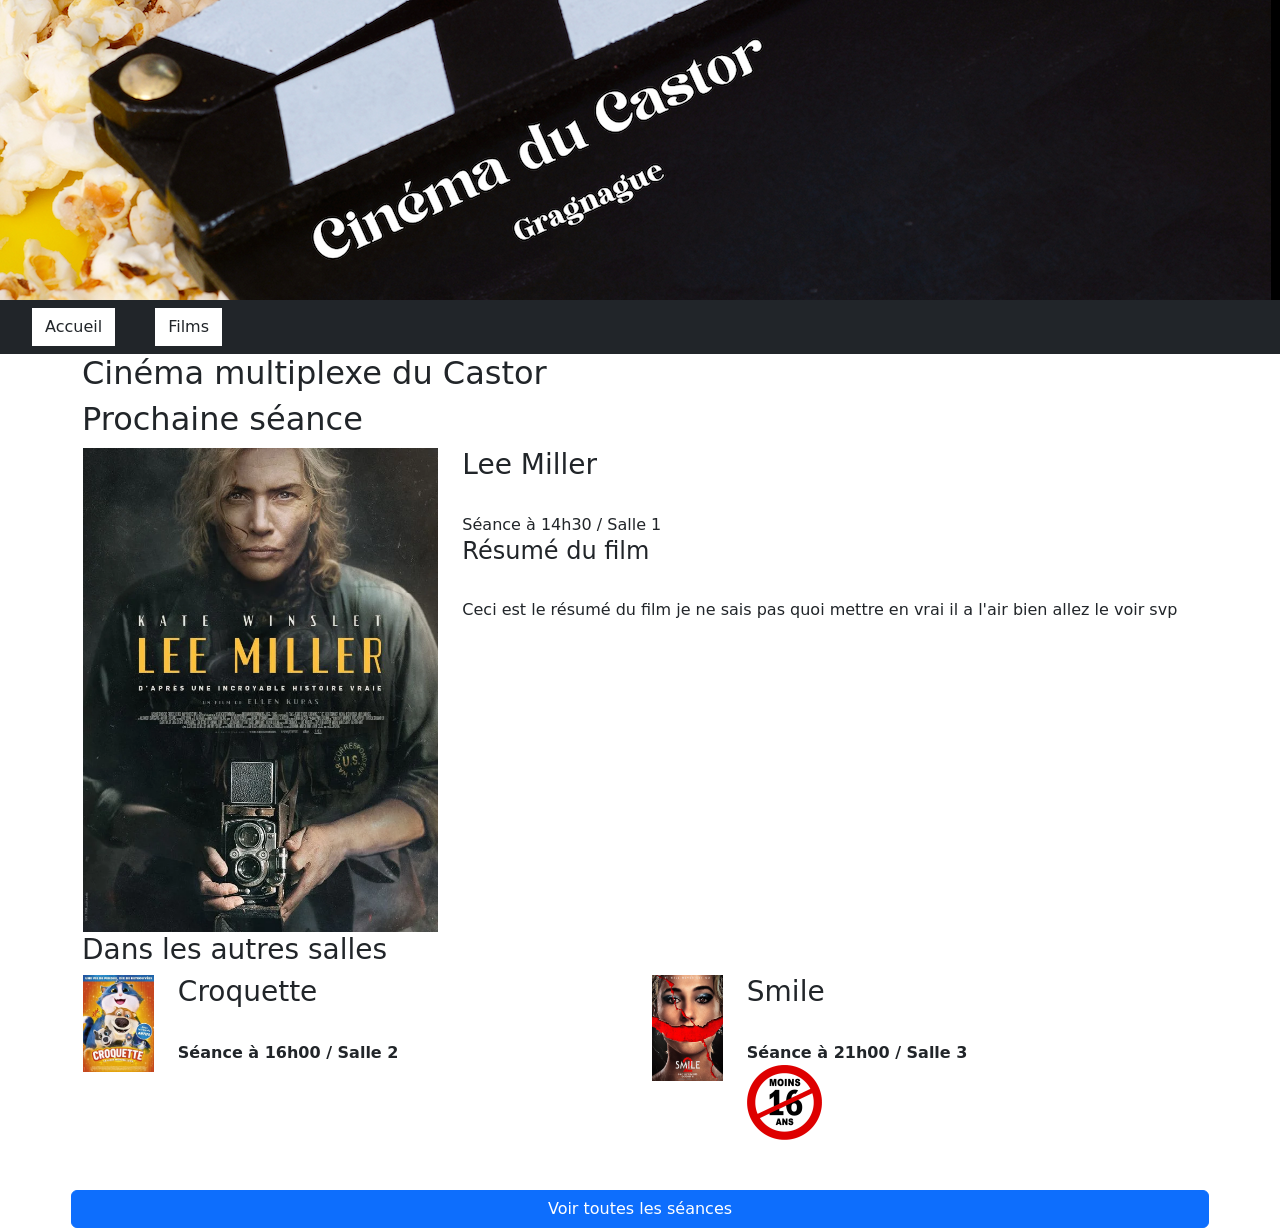
<file: html/index.html>
<!DOCTYPE html>
<html lang="fr">
<head>
    <meta charset="utf-8">
    <meta name="viewport" content="width=device-width, initial-scale=1">
    <title>Bootstrap demo</title>
    <link href="https://cdn.jsdelivr.net/npm/bootstrap@5.3.8/dist/css/bootstrap.min.css" rel="stylesheet" crossorigin="anonymous">
    <link rel="stylesheet" href="style.css">
</head>
<body>
<header>
    <img src="images/banner.png">
</header>
<nav class="navbar navbar-expand-sm bg-dark navbar-dark">
    <div class="container-fluid">
        <button class="navbar-toggler" type="button" data-bs-toggle="collapse" data-bs-target="#menu">
            <span class="navbar-toggler-icon"></span>
        </button>
        <div class="collapse navbar-collapse" id="menu">
            <ul class="navbar-nav text-white">
                <li class="nav-item"><a class="btn" href="index.html">Accueil</a></li>
                <li class="nav-item"><a class="btn" href="seances.html">Films</a></li>
            </ul>
        </div>
    </div>
</nav>
<div class="container">
    <h2>Cinéma multiplexe du Castor</h2>
    <h2>Prochaine séance</h2>
    <div class="row">
        <div class="col-sm-4 bordure"><img src="images/affiche-leemiller.png" class="img-fluid"></div>
        <div class="col-sm-8 bordure">
            <h3 class="film">Lee Miller</h3>
            <br>
            Séance à 14h30 / Salle 1
            <br>
            <h4>Résumé du film</h4>
            <br>
            Ceci est le résumé du film je ne sais pas quoi mettre en vrai il a l'air bien allez le voir svp
        </div>
    </div>
</div>
<div class="container">
    <h3>Dans les autres salles</h3>
    <div class="row">
        <div class="col-sm-1 bordure"><img src="images/affiche-croquette.jpg" class="img-fluid"></div>
        <div class="col-sm-5 bordure">
            <h3 class="film">Croquette</h3>
            <br>
            <strong>Séance à 16h00 / Salle 2</strong>
        </div>
        <div class="col-sm-1 bordure"><img src="images/affiche-smile.jpg" class="img-fluid"></div>
        <div class="col-sm-5 bordure">
            <h3 class="film">Smile</h3>
            <br>
            <strong>Séance à 21h00 / Salle 3</strong>
            <img src="images/interdiction-moins-de-16-ans.png" class="img-smile"></div>
    </div>
    <br>
    <br>
    <div class="row">
        <a href="seances.html?_ijt=5o2divvaokm5s4916u6napdsb8&_ij_reload=RELOAD_ON_SAVE" class="btn btn-primary">Voir toutes les séances</a>
    </div>
</div>
<script src="https://cdn.jsdelivr.net/npm/bootstrap@5.3.8/dist/js/bootstrap.bundle.min.js"
        integrity="sha384-FKyoEForCGlyvwx9Hj09JcYn3nv7wiPVlz7YYwJrWVcXK/BmnVDxM+D2scQbITxI"
        crossorigin="anonymous"></script>
<script src="https://cdn.jsdelivr.net/npm/@popperjs/core@2.11.8/dist/umd/popper.min.js"
        integrity="sha384-I7E8VVD/ismYTF4hNIPjVp/Zjvgyol6VFvRkX/vR+Vc4jQkC+hVqc2pM8ODewa9r"
        crossorigin="anonymous"></script>
<script src="https://cdn.jsdelivr.net/npm/bootstrap@5.3.8/dist/js/bootstrap.min.js" crossorigin="anonymous"></script>
</div>
</body>
</html>
</file>
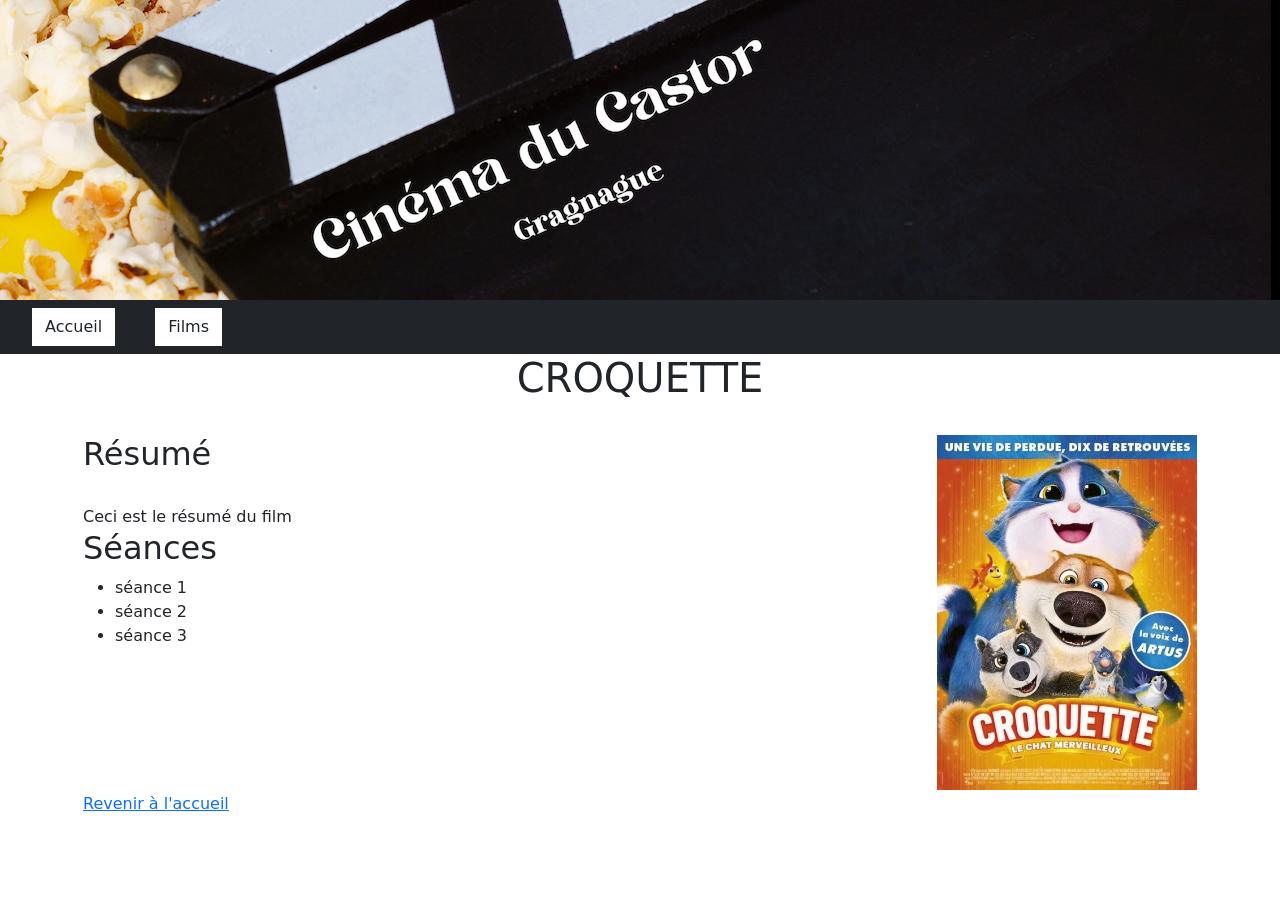
<file: html/film-croquette.html>
<!DOCTYPE html>
<html lang="fr">
<head>
    <meta charset="utf-8">
    <meta name="viewport" content="width=device-width, initial-scale=1">
    <title>Bootstrap demo</title>
    <link href="https://cdn.jsdelivr.net/npm/bootstrap@5.3.8/dist/css/bootstrap.min.css" rel="stylesheet"
          crossorigin="anonymous">
    <link rel="stylesheet" type="text/css" href="style.css">
</head>
<body>
<header>
    <img src="images/banner.png">
</header>
<nav class="navbar navbar-expand-sm bg-dark navbar-dark">
    <div class="container-fluid">
        <button class="navbar-toggler" type="button" data-bs-toggle="collapse" data-bs-target="#menu">
            <span class="navbar-toggler-icon"></span>
        </button>
        <div class="collapse navbar-collapse" id="menu">
            <ul class="navbar-nav text-white">
                <li class="nav-item"><a class="btn" href="index.html">Accueil</a></li>
                <li class="nav-item"><a class="btn" href="seances.html">Films</a></li>
            </ul>
        </div>
    </div>
</nav>
<div class="container">
    <center><h1>CROQUETTE</h1></center>
    <br>
    <div class="row">
        <div class="col-9">
            <h2>Résumé</h2>
            <br>
            Ceci est le résumé du film
            <br>
            <h2>Séances</h2>
            <ul>
                <li>séance 1</li>
                <li>séance 2</li>
                <li>séance 3</li>
            </ul>
        </div>
        <div class="col-3">
            <img src="images/affiche-croquette.jpg" class="img-fluid">
        </div>
    </div>
    <div class="row">
        <a href="index.html?_ijt=5o2divvaokm5s4916u6napdsb8&_ij_reload=RELOAD_ON_SAVE">Revenir à l'accueil</a>
    </div>
</div>
<script src="https://cdn.jsdelivr.net/npm/bootstrap@5.3.8/dist/js/bootstrap.bundle.min.js"
        integrity="sha384-FKyoEForCGlyvwx9Hj09JcYn3nv7wiPVlz7YYwJrWVcXK/BmnVDxM+D2scQbITxI"
        crossorigin="anonymous"></script>
<script src="https://cdn.jsdelivr.net/npm/@popperjs/core@2.11.8/dist/umd/popper.min.js"
        integrity="sha384-I7E8VVD/ismYTF4hNIPjVp/Zjvgyol6VFvRkX/vR+Vc4jQkC+hVqc2pM8ODewa9r"
        crossorigin="anonymous"></script>
<script src="https://cdn.jsdelivr.net/npm/bootstrap@5.3.8/dist/js/bootstrap.min.js" crossorigin="anonymous"></script>
</body>
</html>
</file>
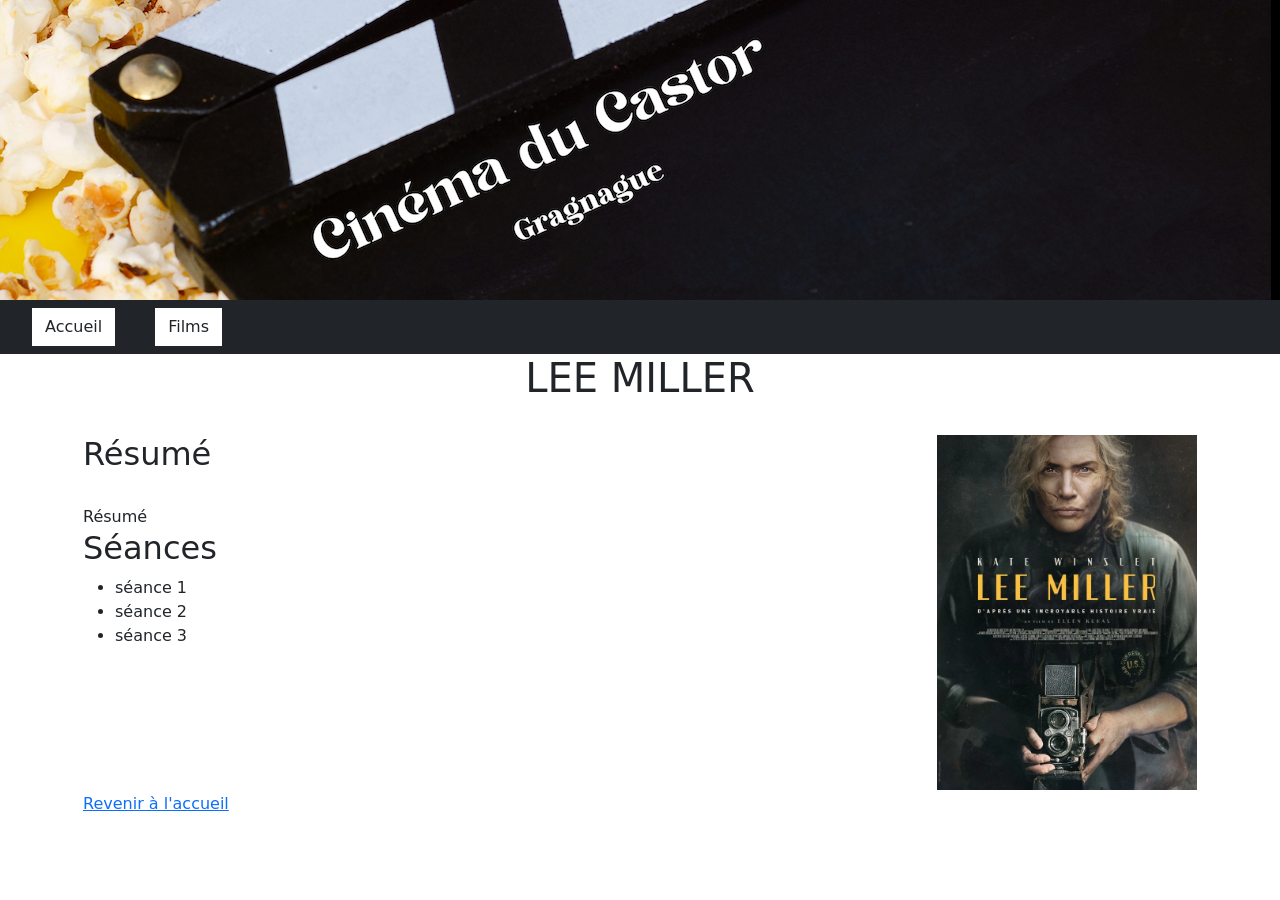
<file: html/film-leemiller.html>
<!DOCTYPE html>
<html lang="fr">
<head>
    <meta charset="utf-8">
    <meta name="viewport" content="width=device-width, initial-scale=1">
    <title>Bootstrap demo</title>
    <link href="https://cdn.jsdelivr.net/npm/bootstrap@5.3.8/dist/css/bootstrap.min.css" rel="stylesheet"
          crossorigin="anonymous">
    <link rel="stylesheet" type="text/css" href="style.css">
</head>
<body>
<header>
    <img src="images/banner.png">
</header>
<nav class="navbar navbar-expand-sm bg-dark navbar-dark">
    <div class="container-fluid">
        <button class="navbar-toggler" type="button" data-bs-toggle="collapse" data-bs-target="#menu">
            <span class="navbar-toggler-icon"></span>
        </button>
        <div class="collapse navbar-collapse" id="menu">
            <ul class="navbar-nav text-white">
                <li class="nav-item"><a class="btn" href="index.html">Accueil</a></li>
                <li class="nav-item"><a class="btn" href="seances.html">Films</a></li>
            </ul>
        </div>
    </div>
</nav>
<div class="container">
    <center><h1>LEE MILLER</h1></center>
    <br>
    <div class="row">
        <div class="col-9">
            <h2>Résumé</h2>
            <br>
            Résumé
            <br>
            <h2>Séances</h2>
            <ul>
                <li>séance 1</li>
                <li>séance 2</li>
                <li>séance 3</li>
            </ul>
        </div>
        <div class="col-3">
            <img src="images/affiche-leemiller.png" class="img-fluid">
        </div>
    </div>
    <div class="row">
        <a href="index.html?_ijt=5o2divvaokm5s4916u6napdsb8&_ij_reload=RELOAD_ON_SAVE">Revenir à l'accueil</a>
    </div>
</div>
<script src="https://cdn.jsdelivr.net/npm/bootstrap@5.3.8/dist/js/bootstrap.bundle.min.js"
        integrity="sha384-FKyoEForCGlyvwx9Hj09JcYn3nv7wiPVlz7YYwJrWVcXK/BmnVDxM+D2scQbITxI"
        crossorigin="anonymous"></script>
<script src="https://cdn.jsdelivr.net/npm/@popperjs/core@2.11.8/dist/umd/popper.min.js"
        integrity="sha384-I7E8VVD/ismYTF4hNIPjVp/Zjvgyol6VFvRkX/vR+Vc4jQkC+hVqc2pM8ODewa9r"
        crossorigin="anonymous"></script>
<script src="https://cdn.jsdelivr.net/npm/bootstrap@5.3.8/dist/js/bootstrap.min.js" crossorigin="anonymous"></script>
</body>
</html>
</file>
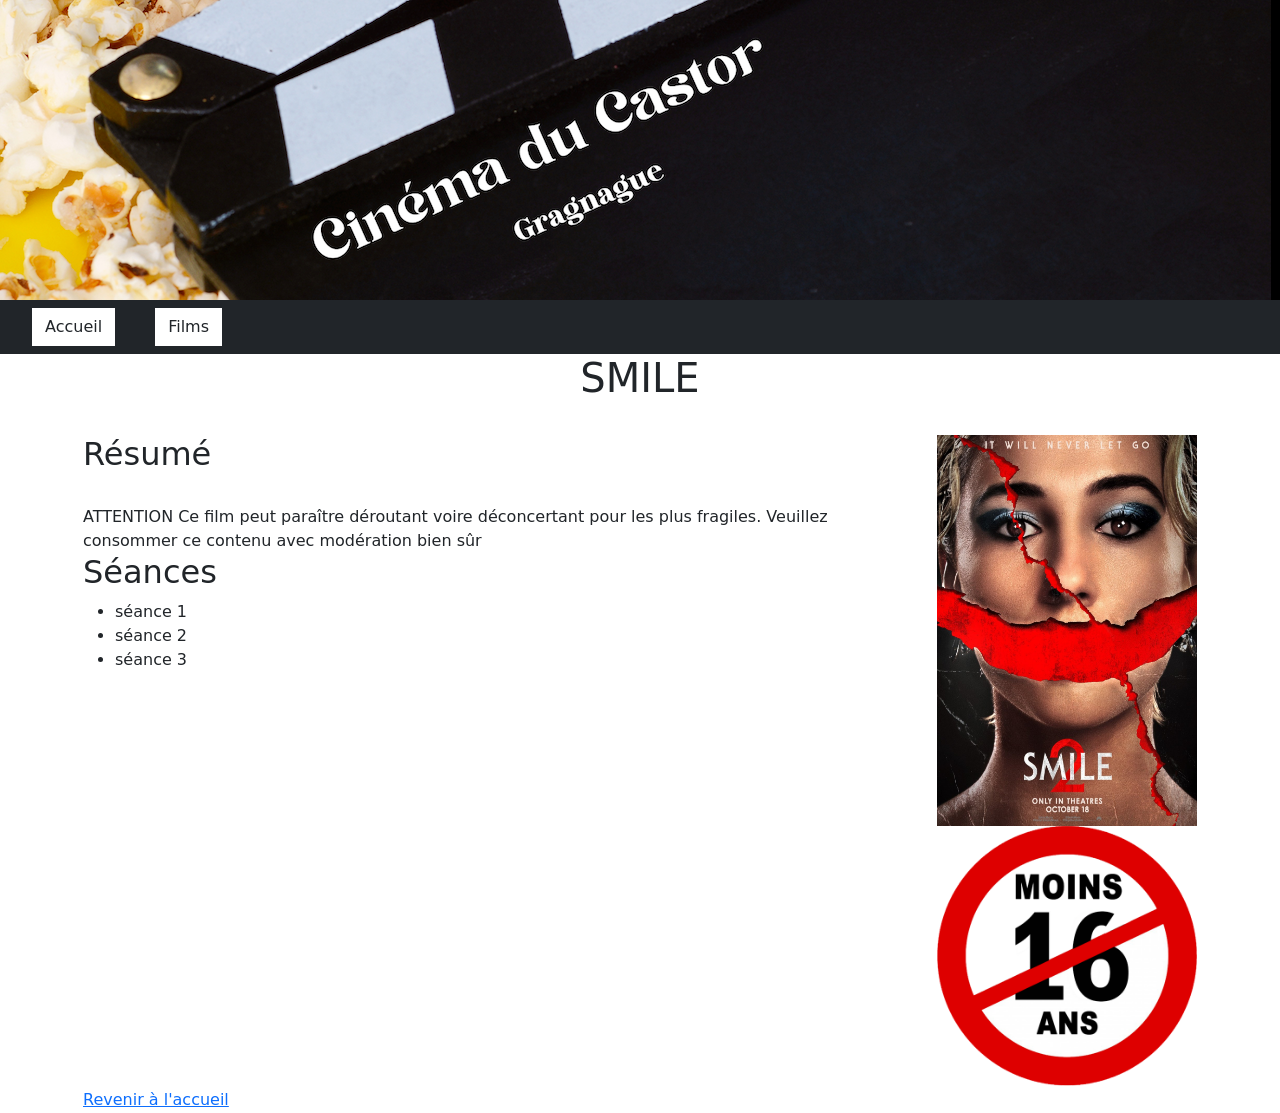
<file: html/film-smile.html>
<!DOCTYPE html>
<html lang="fr">
<head>
    <meta charset="utf-8">
    <meta name="viewport" content="width=device-width, initial-scale=1">
    <title>Bootstrap demo</title>
    <link href="https://cdn.jsdelivr.net/npm/bootstrap@5.3.8/dist/css/bootstrap.min.css" rel="stylesheet"
          crossorigin="anonymous">
    <link rel="stylesheet" type="text/css" href="style.css">
</head>
<body>
<header>
    <img src="images/banner.png">
</header>
<nav class="navbar navbar-expand-sm bg-dark navbar-dark">
    <div class="container-fluid">
        <button class="navbar-toggler" type="button" data-bs-toggle="collapse" data-bs-target="#menu">
            <span class="navbar-toggler-icon"></span>
        </button>
        <div class="collapse navbar-collapse" id="menu">
            <ul class="navbar-nav text-white">
                <li class="nav-item"><a class="btn" href="index.html">Accueil</a></li>
                <li class="nav-item"><a class="btn" href="seances.html">Films</a></li>
            </ul>
        </div>
    </div>
</nav>
<div class="container">
    <center><h1>SMILE</h1></center>
    <br>
    <div class="row">
        <div class="col-9">
            <h2>Résumé</h2>
            <br>
            ATTENTION Ce film peut paraître déroutant voire déconcertant pour les plus fragiles. Veuillez consommer ce contenu avec modération bien sûr
            <br>
            <h2>Séances</h2>
            <ul>
                <li>séance 1</li>
                <li>séance 2</li>
                <li>séance 3</li>
            </ul>
        </div>
        <div class="col-3">
            <img src="images/affiche-smile.jpg" class="img-fluid">
            <img src="images/interdiction-moins-de-16-ans.png" class="img-fluid">
        </div>
    </div>
    <div class="row">
        <a href="index.html?_ijt=5o2divvaokm5s4916u6napdsb8&_ij_reload=RELOAD_ON_SAVE">Revenir à l'accueil</a>
    </div>
</div>
<script src="https://cdn.jsdelivr.net/npm/bootstrap@5.3.8/dist/js/bootstrap.bundle.min.js"
        integrity="sha384-FKyoEForCGlyvwx9Hj09JcYn3nv7wiPVlz7YYwJrWVcXK/BmnVDxM+D2scQbITxI"
        crossorigin="anonymous"></script>
<script src="https://cdn.jsdelivr.net/npm/@popperjs/core@2.11.8/dist/umd/popper.min.js"
        integrity="sha384-I7E8VVD/ismYTF4hNIPjVp/Zjvgyol6VFvRkX/vR+Vc4jQkC+hVqc2pM8ODewa9r"
        crossorigin="anonymous"></script>
<script src="https://cdn.jsdelivr.net/npm/bootstrap@5.3.8/dist/js/bootstrap.min.js" crossorigin="anonymous"></script>
</body>
</html>
</file>
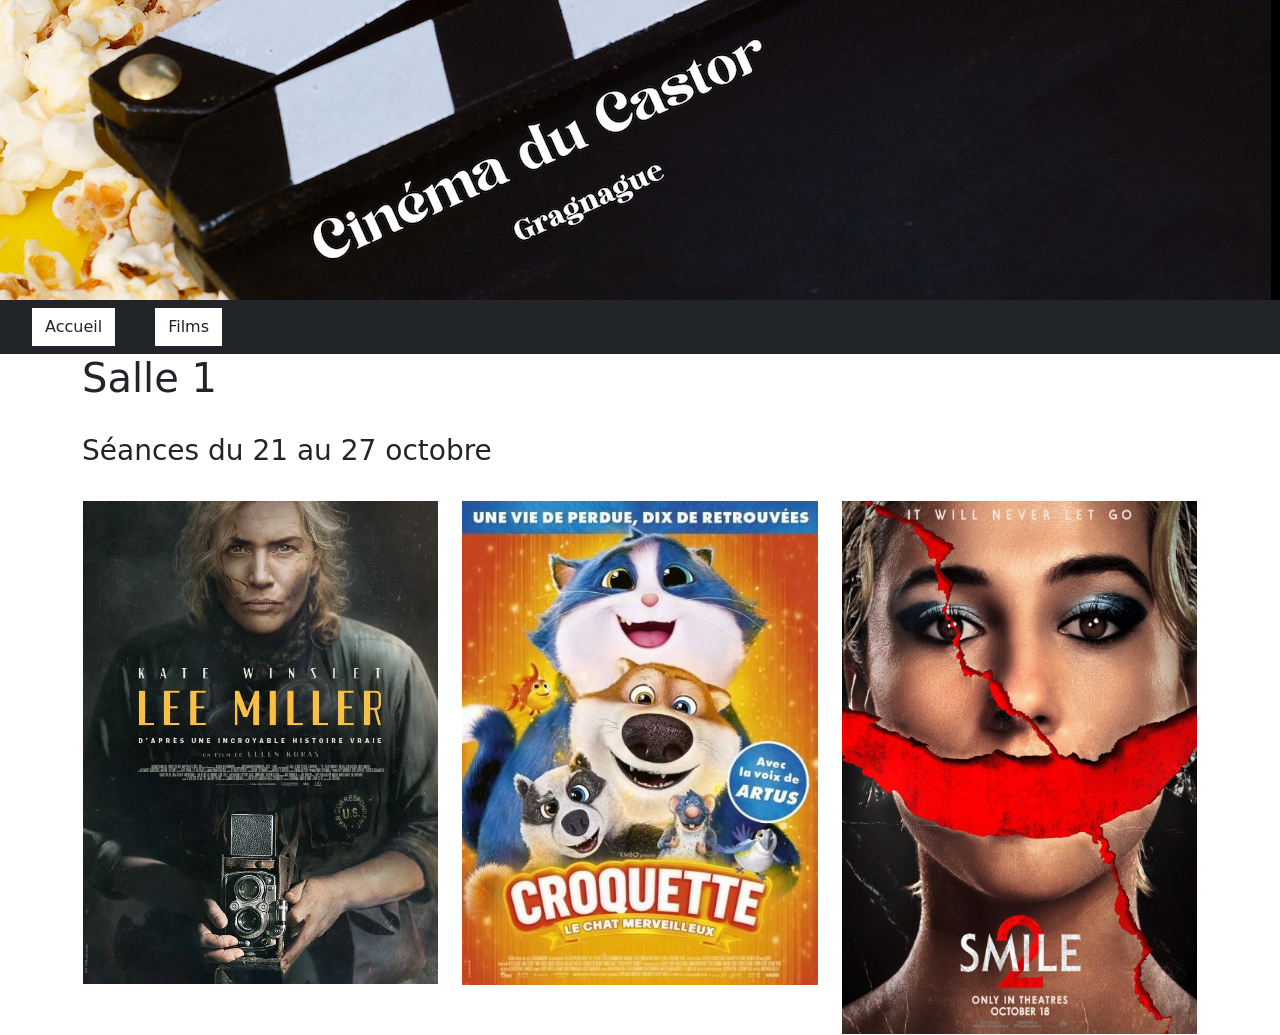
<file: html/seances.html>
<!DOCTYPE html>
<html lang="fr">
<head>
    <meta charset="utf-8">
    <meta name="viewport" content="width=device-width, initial-scale=1">
    <title>Bootstrap demo</title>
    <link href="https://cdn.jsdelivr.net/npm/bootstrap@5.3.8/dist/css/bootstrap.min.css" rel="stylesheet"
          crossorigin="anonymous">
    <link rel="stylesheet" href="style.css">
</head>
<body>
<header>
    <img src="images/banner.png">
</header>
<nav class="navbar navbar-expand-sm bg-dark navbar-dark">
    <div class="container-fluid">
        <button class="navbar-toggler" type="button" data-bs-toggle="collapse" data-bs-target="#menu">
            <span class="navbar-toggler-icon"></span>
        </button>
        <div class="collapse navbar-collapse" id="menu">
            <ul class="navbar-nav text-white">
                <li class="nav-item"><a class="btn" href="index.html">Accueil</a></li>
                <li class="nav-item"><a class="btn" href="seances.html">Films</a></li>
            </ul>
        </div>
    </div>
</nav>
<div class="container">
    <h1>Salle 1</h1>
    <br>
    <h3>Séances du 21 au 27 octobre</h3>
    <br>
    <div class="row">
        <div class="col-sm-2 col-lg-4"><a href="film-leemiller.html?_ijt=5o2divvaokm5s4916u6napdsb8&_ij_reload=RELOAD_ON_SAVE" class="btn-film"><img src="images/affiche-leemiller.png" class="img-fluid"></a></div>
        <div class="col-sm-2 col-lg-4"><a href="film-croquette.html?_ijt=5o2divvaokm5s4916u6napdsb8&_ij_reload=RELOAD_ON_SAVE" class="btn-film"><img src="images/affiche-croquette.jpg" class="img-fluid"></a></div>
        <div class="col-sm-2 col-lg-4"><a href="film-smile.html?_ijt=5o2divvaokm5s4916u6napdsb8&_ij_reload=RELOAD_ON_SAVE" class="btn-film"><img src="images/affiche-smile.jpg" class="img-fluid"></a></div>
    </div>
</div>
<script src="https://cdn.jsdelivr.net/npm/bootstrap@5.3.8/dist/js/bootstrap.bundle.min.js"
        integrity="sha384-FKyoEForCGlyvwx9Hj09JcYn3nv7wiPVlz7YYwJrWVcXK/BmnVDxM+D2scQbITxI"
        crossorigin="anonymous"></script>
<script src="https://cdn.jsdelivr.net/npm/@popperjs/core@2.11.8/dist/umd/popper.min.js"
        integrity="sha384-I7E8VVD/ismYTF4hNIPjVp/Zjvgyol6VFvRkX/vR+Vc4jQkC+hVqc2pM8ODewa9r"
        crossorigin="anonymous"></script>
<script src="https://cdn.jsdelivr.net/npm/bootstrap@5.3.8/dist/js/bootstrap.min.js" crossorigin="anonymous"></script>
</body>
</html>
</file>
<file: html/style.css>
header{
    background: black;
}

.row{
    /*border: 1px solid black;*/
    border: 1px solid white;
}

.btn:hover{
    background-color: white;
    color: blue;
}

.img-smile{
    width: 75px;
    height: 75px;
    display: flow;
}

.img-smile:hover{
    height: 125px;
    width: 125px;
}

.nav-item{
    margin-left: 20px;
    margin-right: 20px;
    background: white;
}
</file>
